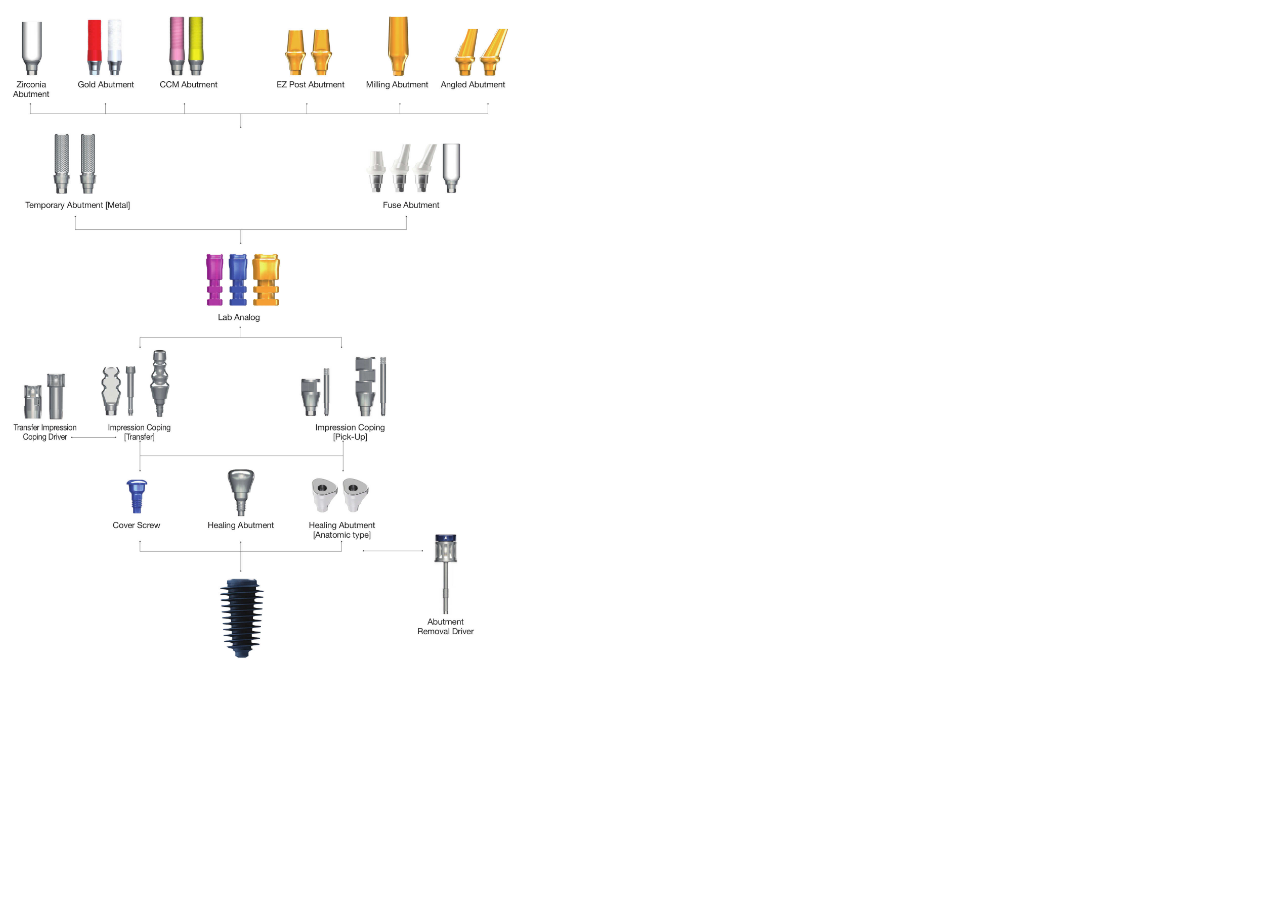
<file: img-mapping/img-mapping-jar.html>
<!DOCTYPE html>
<html lang="en">

<head>
    <meta charset="UTF-8">
    <meta name="viewport" content="width=device-width, initial-scale=1.0">
    <title>Document</title>
    <style>
        img {
            max-width: 100%;
            height: auto;
        }

        .imagemap {
            position: relative;
        }

        .imagemap img {
            display: block;
        }

        .imagemap .area {
            display: block;
            position: absolute;
            transition: box-shadow 0.15s ease-in-out;
        }

        .imagemap .area:hover {
            box-shadow: 0px 0px 1vw rgba(0, 0, 0, 0.5);
        }
    </style>
</head>

<body>

    <div class="" style="width: 40%;">

        <img src="./jar.jpg" width="2000" height="2604" usemap="#image-map">
        <map name="image-map">
            <area target="" alt="Zirconia Abutment" title="Zirconia Abutment" href="/" coords="3,12,199,371"
                shape="rect">
            <area target="" alt="Gold Abutment" title="Gold Abutment" href="/" coords="245,12,522,371" shape="rect">
            <area target="" alt="CCM Abutment" title="CCM Abutment" href="/" coords="564,12,854,369" shape="rect">
            <area target="" alt="EZ Post Abutment" title="EZ Post Abutment" href="/" coords="1036,12,1360,369"
                shape="rect">
            <area target="" alt="Milling Abutment" title="Milling Abutment" href="/" coords="1390,12,1688,369"
                shape="rect">
            <area target="" alt="Angled Abutment" title="Angled Abutment" href="/" coords="1690,12,1996,371"
                shape="rect">
            <area target="" alt="Temporary Abutment [Metal]" title="Temporary Abutment [Metal]" href="/"
                coords="45,461,506,816" shape="rect">
            <area target="" alt="Fuse Abutment" title="Fuse Abutment" href="/" coords="1356,461,1821,816" shape="rect">
            <area target="" alt="Lab Analog" title="Lab Analog" href="/" coords="718,935,1119,1256" shape="rect">
            <area target="" alt="Transfer Impression Coping Driver" title="Transfer Impression Coping Driver" href="/"
                coords="8,1330,284,1731" shape="rect">
            <area target="" alt="Impression Coping [Transfer]" title="Impression Coping [Transfer]" href="/"
                coords="310,1330,697,1731" shape="rect">
            <area target="" alt="Impression Coping [Pick-Up]" title="Impression Coping [Pick-Up]" href="/"
                coords="1116,1330,1560,1733" shape="rect">
        </map>
    </div>

    <script>
        var images = document.querySelectorAll('img[usemap]');
        images.forEach(function (image) {
            var mapid = image.getAttribute('usemap').substr(1);
            var imagewidth = image.getAttribute('width');
            var imageheight = image.getAttribute('height');
            var imagemap = document.querySelector('map[name="' + mapid + '"]');
            var areas = imagemap.querySelectorAll('area');

            image.removeAttribute('usemap');
            imagemap.remove();

            // create wrapper container
            var wrapper = document.createElement('div');
            wrapper.classList.add('imagemap');
            image.parentNode.insertBefore(wrapper, image);
            wrapper.appendChild(image);

            areas.forEach(function (area) {
                var coords = area.getAttribute('coords').split(',');
                var xcoords = [parseInt(coords[0]), parseInt(coords[2])];
                var ycoords = [parseInt(coords[1]), parseInt(coords[3])];
                xcoords = xcoords.sort(function (a, b) { return a - b });
                ycoords = ycoords.sort(function (a, b) { return a - b });
                wrapper.innerHTML += "<a href='" + area.getAttribute('href') + "' title='" + area.getAttribute('title') + "' class='area' style='left: " + ((xcoords[0] / imagewidth) * 100).toFixed(2) + "%; top: " + ((ycoords[0] / imageheight) * 100).toFixed(2) + "%; width: " + (((xcoords[1] - xcoords[0]) / imagewidth) * 100).toFixed(2) + "%; height: " + (((ycoords[1] - ycoords[0]) / imageheight) * 100).toFixed(2) + "%;'></a>";
            });
        });
    </script>
</body>

</html>
</file>
